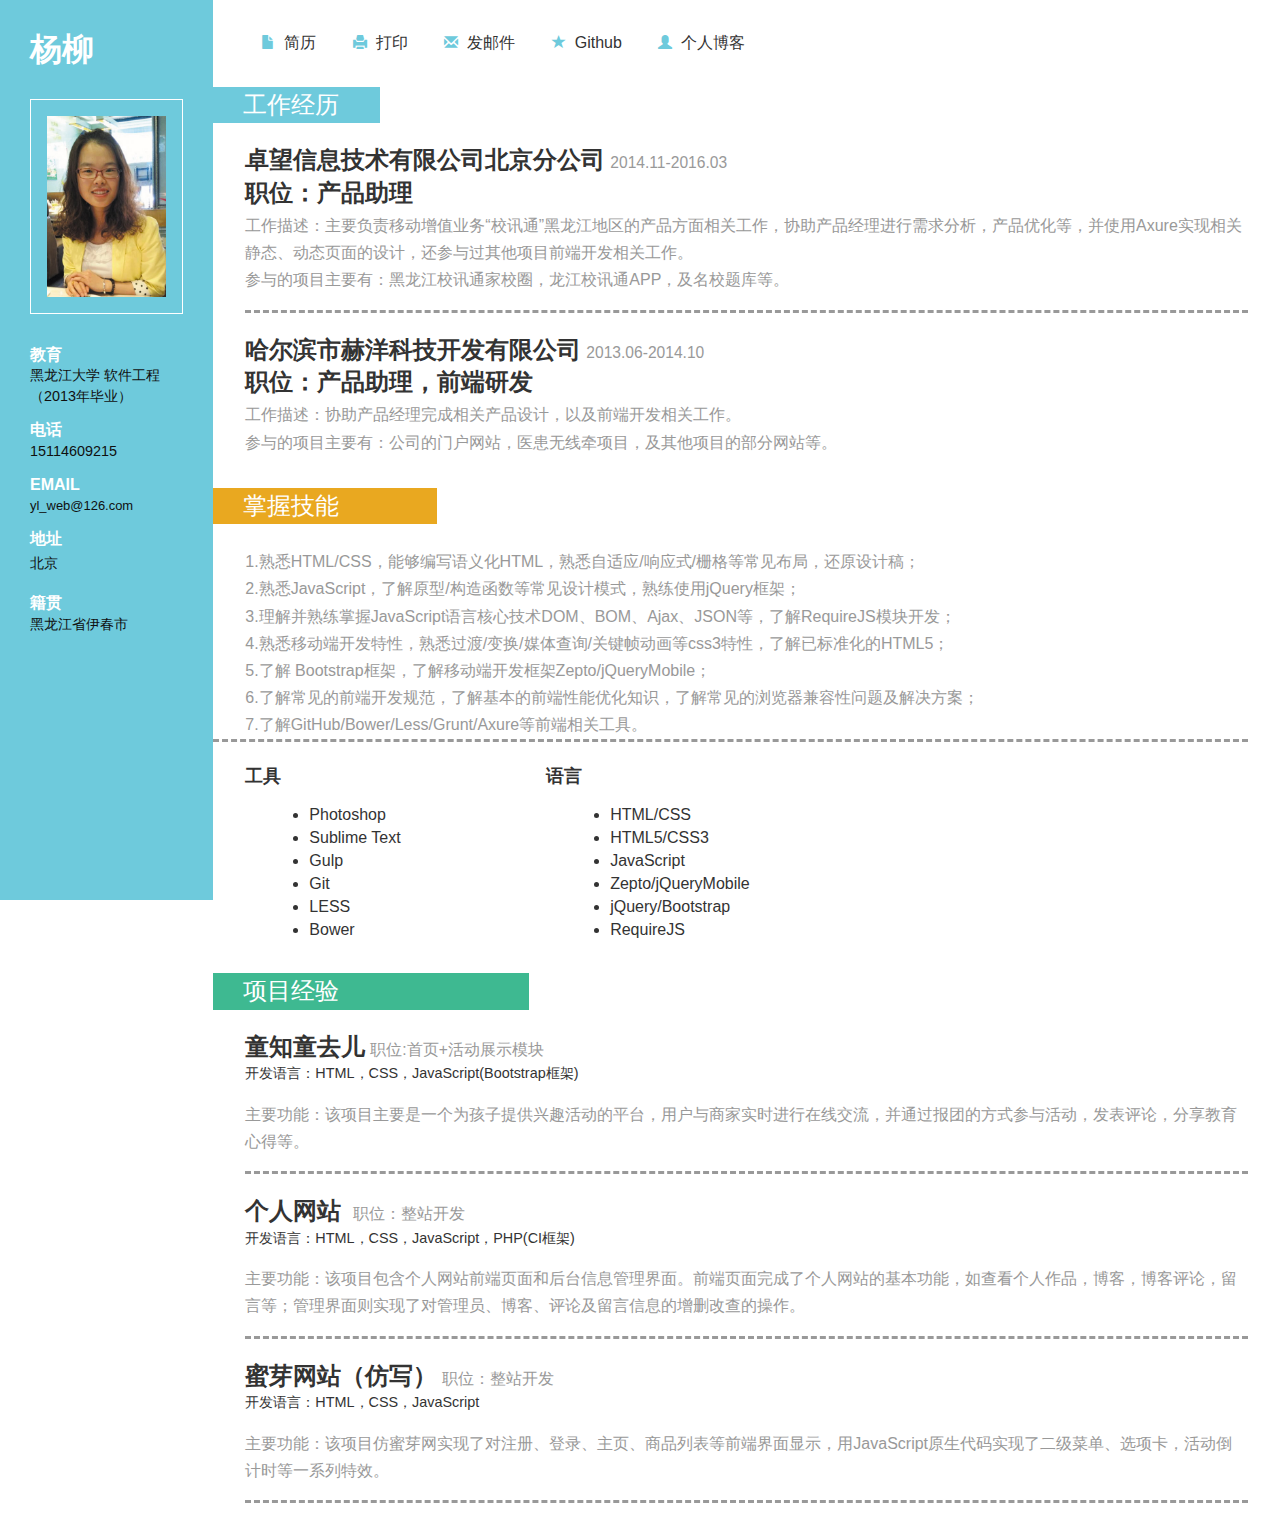
<file: index.html>
<!DOCTYPE html>
<html lang="en">
<head>
	<meta charset="UTF-8">
	<title>杨柳的简历</title>
	<meta name="viewport" content="width=device-width, initial-scale=1">
	<meta http-equiv="Content-Type" content="text/html; charset=utf-8" />
	<meta name="keywords" content="Web前端研发杨柳" />
	<link rel='stylesheet' href="css/bootstrap.css" type='text/css' />
	<link rel="stylesheet" href="fonts/font-awesome.min.css">
	<link rel="stylesheet" href="css/style.css">
	<script src="js/jquery.min.js"></script>	
</head>
<body>
	<div class="col-sm-3 col-md-2 sidebar">
		<div class="sidebar_top">
		 <h1>杨柳</h1> 
		 <img src="img/yl.jpg" alt=""/>
		</div>
		<div class="details">
			 <h3>教育</h3>
			 <p>黑龙江大学 软件工程<br>（2013年毕业）</p>
			 <h3>电话</h3>
			 <p>15114609215</p>  	 
			 <h3>EMAIL</h3>
			 <p><a href="yl_web@126.com">yl_web@126.com</a></p>
			 <address>
			 <h3>地址</h3>
			 <span>北京</span>
			 </address>
			 <h3>籍贯</h3>
			 <p>黑龙江省伊春市</p>			 
		</div>
		<div class="clearfix"></div>
	</div>		
	<div class="col-sm-9 col-sm-offset-3 col-md-10 col-md-offset-2 main">
		 <div class="content">
			 <div class="details_header">
				 <ul>
					 <li>
					 	<a href="index.html"><span class="glyphicon glyphicon-file" aria-hidden="true"></span>简历</a>
					 </li>
					 <li>
					 	<a href="#" id="print"><span class="glyphicon glyphicon-print" aria-hidden="true"></span>打印</a>
					 </li>
					 <li>
					 	<a href="email.html"><span class="glyphicon glyphicon-envelope" aria-hidden="true"></span>发邮件</a>
					 </li>					 
					 <li>
					 	<a href="https://github.com/yangliull"><span class="glyphicon glyphicon-star" aria-hidden="true"></span>Github</a>
					 </li>
					 <li>
					 	<a href="http://www.ywillow.com"><span class="glyphicon glyphicon-user" aria-hidden="true"></span>个人博客</a>
					 </li>
				 </ul>
			 </div>
			 <div id="commany" class="company">
				 <h3 class="clr1">工作经历</h3>
				 <div class="company_details">
					 <h4>卓望信息技术有限公司北京分公司<span>2014.11-2016.03</span></h4>
					 <h4>职位：产品助理</h4>
					 <p class="cmpny1">工作描述：主要负责移动增值业务“校讯通”黑龙江地区的产品方面相关工作，协助产品经理进行需求分析，产品优化等，并使用Axure实现相关静态、动态页面的设计，还参与过其他项目前端开发相关工作。<br>参与的项目主要有：黑龙江校讯通家校圈，龙江校讯通APP，及名校题库等。</p>
				 </div>
				 <div class="company_details">
					 <h4>哈尔滨市赫洋科技开发有限公司<span>2013.06-2014.10</span></h4>
					 <h4>职位：产品助理，前端研发</h4>
					 <p>工作描述：协助产品经理完成相关产品设计，以及前端开发相关工作。<br>参与的项目主要有：公司的门户网站，医患无线牵项目，及其他项目的部分网站等。</p>
				 </div>
			 </div>
			 <div id="skills" class="skills">
				 <h3 class="clr2">掌握技能</h3>
				 <div class="skill_info">
					<p>
					 	1.熟悉HTML/CSS，能够编写语义化HTML，熟悉自适应/响应式/栅格等常见布局，还原设计稿；
					</p>
				 	<p>
				 		2.熟悉JavaScript，了解原型/构造函数等常见设计模式，熟练使用jQuery框架；
				 	</p>
				 	<p>
				 		3.理解并熟练掌握JavaScript语言核心技术DOM、BOM、Ajax、JSON等，了解RequireJS模块开发；
				 	</p>
				 	<p>
				 		4.熟悉移动端开发特性，熟悉过渡/变换/媒体查询/关键帧动画等css3特性，了解已标准化的HTML5；
				 	</p>
				 	<p>
				 		5.了解 Bootstrap框架，了解移动端开发框架Zepto/jQueryMobile；
				 	</p>
				 	<p>
				 		6.了解常见的前端开发规范，了解基本的前端性能优化知识，了解常见的浏览器兼容性问题及解决方案；
				 	</p>
				 	<p>
				 		7.了解GitHub/Bower/Less/Grunt/Axure等前端相关工具。
				 	</p>
				 </div>
				 <div class="skill_list">
					 <div class="skill1">
						 <h4>工具</h4>
						 <ul>					 
							<li>Photoshop</li>
							<li>Sublime Text</li>
							<li>Gulp</li>
							<li>Git</li>
							<li>LESS</li>
							<li>Bower</li>
						 </ul>
					 </div>
					 <div class="skill2">
						 <h4>语言</h4>
						 <ul>					 
							<li>HTML/CSS</li>
							<li>HTML5/CSS3</li>
							<li>JavaScript</li>
							<li>Zepto/jQueryMobile</li>			
							<li>jQuery/Bootstrap</li>
							<li>RequireJS</li>
						 </ul>
					 </div>
					 <div class="clearfix"></div>
				 </div>
			 </div>
			 <div id="products"class="products">
				 <h3 class="clr3">项目经验</h3>
				 <div class="products_details">
					 <h4>童知童去儿<span>职位:首页+活动展示模块</span></h4>
					 <h6>开发语言：HTML，CSS，JavaScript(Bootstrap框架)</h6>			 
					 <p class="cmpny1">主要功能：该项目主要是一个为孩子提供兴趣活动的平台，用户与商家实时进行在线交流，并通过报团的方式参与活动，发表评论，分享教育心得等。</p>
				 </div>
				 <div class="products_details">
					 <h4>个人网站 <span>职位：整站开发</span></h4>
					 <h6>开发语言：HTML，CSS，JavaScript，PHP(CI框架)</h6>				 
					 <p class="cmpny1">主要功能：该项目包含个人网站前端页面和后台信息管理界面。前端页面完成了个人网站的基本功能，如查看个人作品，博客，博客评论，留言等；管理界面则实现了对管理员、博客、评论及留言信息的增删改查的操作。</p>
				 </div>
				 <div class="products_details">
					 <h4>蜜芽网站（仿写）<span>职位：整站开发</span></h4>
					 <h6>开发语言：HTML，CSS，JavaScript</h6>
					 <p class="cmpny1">主要功能：该项目仿蜜芽网实现了对注册、登录、主页、商品列表等前端界面显示，用JavaScript原生代码实现了二级菜单、选项卡，活动倒计时等一系列特效。</p>
				 </div>
			 </div>
		 </div>
		 <div id="totop">
			<i class="glyphicon glyphicon-chevron-up"></i>回到顶部
		 </div>

	</div>
	<script>
		var oPrint = document.querySelector('#print');
		oPrint.onclick = function(){
			window.print();
		};
		var oTotop = document.getElementById('totop');	
		window.onscroll=function() {
			var t = document.documentElement.scrollTop||document.body.scrollTop;
			if(t>=200) {
				oTotop.style.display = "block";
			}else {
				oTotop.style.display = "none";
			}
			oTotop.onclick = function() {
			var startTime = new Date();
			requestAnimationFrame(function f(){
				var p = (new Date()-startTime)/1000;
				document.body.scrollTop = t*(1-p);
				if(p<1) {
					requestAnimationFrame(f);
				}
			});
		}
		}

	</script>
</body>
</html>
</file>
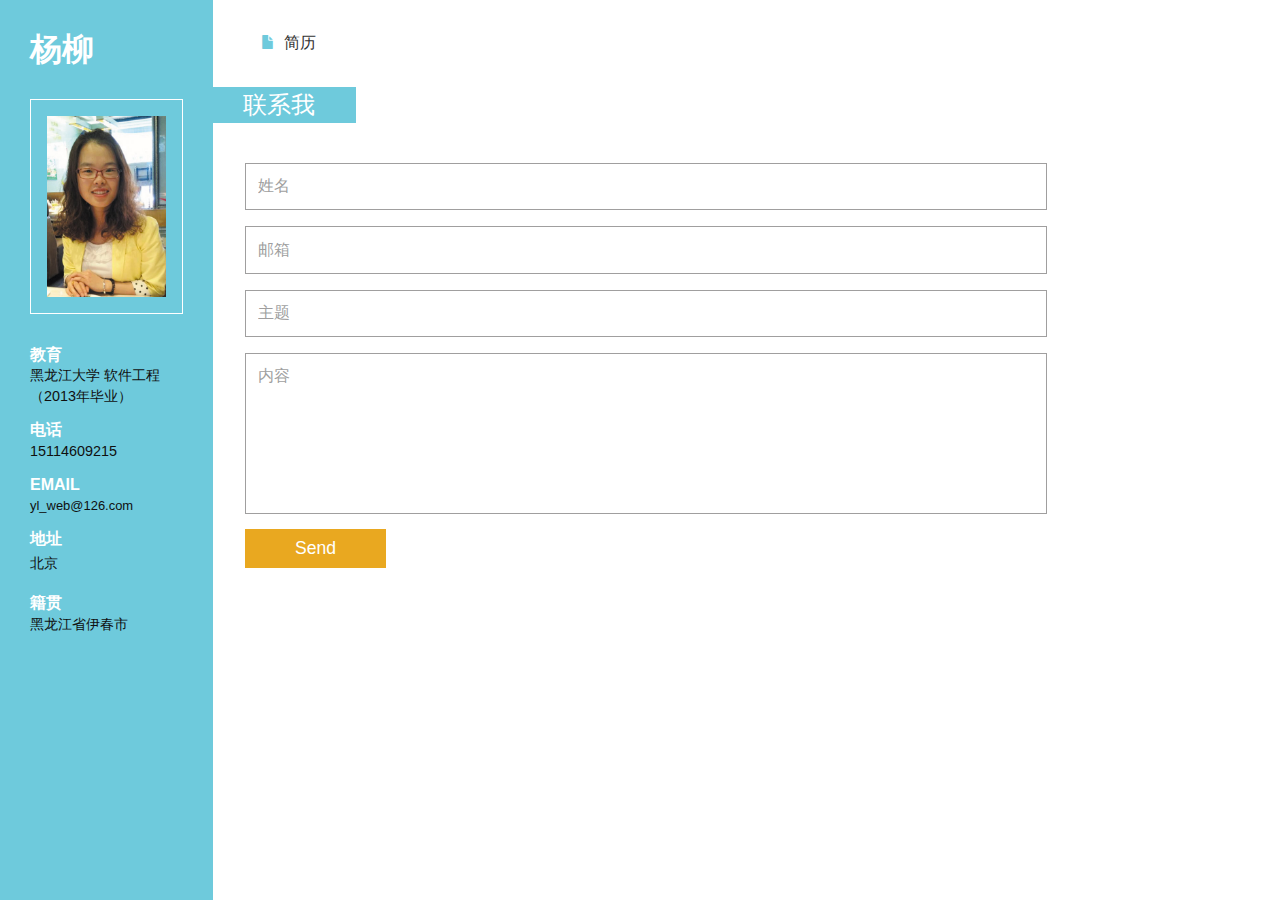
<file: email.html>
<!DOCTYPE html>
<html lang="en">
<head>
	<meta charset="UTF-8">
	<title>杨柳的简历</title>
	<meta name="viewport" content="width=device-width, initial-scale=1">
	<meta http-equiv="Content-Type" content="text/html; charset=utf-8" />
	<meta name="keywords" content="Web前端研发杨柳" />
	<link rel='stylesheet' href="css/bootstrap.css" type='text/css' />
	<link rel="stylesheet" href="css/style.css">
	<script src="js/jquery.min.js"></script>
</head>
<body>
	<div class="col-sm-3 col-md-2 sidebar">
		<div class="sidebar_top">
		 <h1>杨柳</h1> 
		 <img src="img/yl.jpg" alt=""/>
		</div>
		<div class="details">
			 <h3>教育</h3>
			 <p>黑龙江大学 软件工程<br>（2013年毕业）</p>
			 <h3>电话</h3>
			 <p>15114609215</p>  	 
			 <h3>EMAIL</h3>
			 <p><a href="yl_web@126.com">yl_web@126.com</a></p>
			 <address>
			 <h3>地址</h3>
			 <span>北京</span>
			 </address>
			 <h3>籍贯</h3>
			 <p>黑龙江省伊春市</p>			 
		</div>
		<div class="clearfix"></div>
	</div>		
<div class="col-sm-9 col-sm-offset-3 col-md-10 col-md-offset-2 main">
	 <div class="content">
		 <div class="details_header">
			 <ul>
				 <li><a href="index.html"><span class="glyphicon glyphicon-file" aria-hidden="true"></span>简历</a></li>		 			 
			 </ul>
		 </div>
		 <div class="company contact-grid">
			 <h3 class="clr1">联系我</h3>
			 <form action="mailto:yl_web@q126.com">	
					<input type="text" value="姓名" onfocus="this.value='';" onblur="if (this.value == '') {this.value ='姓名';}">					
					<input type="text" value="邮箱" onfocus="this.value='';" onblur="if (this.value == '') {this.value ='邮箱';}">
					<input type="text" name="Subject" value="主题" onfocus="this.value='';" onblur="if (this.value == '') {this.value ='主题';}">
					<textarea name="body" cols="77" rows="6" value=" " onfocus="this.value='';" onblur="if (this.value == '') {this.value = '内容';}">内容</textarea>
					<div class="send">
						<input type="submit" value="Send" >
					</div>
			 </form>
		 </div>
	 </div>
</div>
</body>
</html>
</file>
<file: css/style.css>
h4, h5, h6,h1, h2, h3 {margin: 0;}
ul, ol {margin: 0; padding:0;}
p {margin: 0;}
html, body{
	font-family: 'Ubuntu', sans-serif;
	font-size: 100%;
	background: #ffffff;
}
body a{
	transition:0.5s all;
	-webkit-transition:0.5s all;
	-moz-transition:0.5s all;
	-o-transition:0.5s all;
	-ms-transition:0.5s all;
}	
body {
  padding-top:0px;
}
a:focus {
  outline: thin dotted;
  outline: 0px auto -webkit-focus-ring-color;
  outline-offset: 0px;
  text-decoration:none;
}
/*-- 通用样式结束 --*/
/*-- sidebar开始 --*/
.sidebar{
  position: fixed;
  background: #6ecadc;
  top: 0px;
  bottom: 0;
  left: 0;
  z-index: 1000;
  display: block;
  padding: 20px;
  padding:2em 30px;
  overflow-x: hidden;
  overflow-y: auto;
}
.sidebar h1{
	font-size:2.5em;
	font-weight:700;
	margin-bottom:1em;
	color:#fff;
	font-family: 'Varela Round', sans-serif;
	
}
.sidebar img{
	border:1px solid #fff;
	padding:1em;
	width:100%;
}
.details{
	margin-top:2em;
}
.details h3{
	font-weight:600;
	font-size:1em;
	color:#fff;
}  
.details p{
	color:#101010;
	font-size:0.9em;
	margin:2px 0 1em 0;
}
.details p a{
	color:#101010;
	font-size:0.9em;
}
address h3{
	margin-bottom:5px;
}
address span{
	display:block;
	color:#101010;
	font-size:0.9em;
	line-height:1.5em;
}
/*--main开始--*/
.main{  
  padding:2em 0;
}
.content{
	margin-right:2em;
}
/*--detail开始--*/
.glyphicon {
  top:1px;
}
.glyphicon-chevron-up:before,.glyphicon-star:before,.glyphicon-user:before,.glyphicon-file:before,.glyphicon-print:before,.glyphicon-envelope:before,.glyphicon-picture:before{
  margin-right: 9px;
  font-size: 14px;
  color: #6ecadc;
}
.details_header{
	padding: 0em 1em 0 2em;
}
.details_header ul li{
	display:inline-block;
}
.details_header ul li a{
	padding:0 1em;
	color:#333;
}
.details_header ul li a:hover{
	color:#6ecadc;
}
/*--company开始--*/
.company {
	margin:2em 0;
}
.company h3{
  color: #FFF;
  padding: 5px 41px 5px 30px;
  display: inline-block;
}
.company_details,.products_details {
	padding:1.5em 0 0em 2em;
}
.company_details h4,.products_details h4{
	color:#333;
	font-weight:600;
	font-size:1.5em;
	margin-bottom:6px;
	font-family: 'Varela Round', sans-serif;
}
.company_details h4 span,.products_details h4 span{
	font-size: 0.65em;
  margin-left: 5px;
  color: #999;
  font-weight:400;
}
.company_details h6,.products_details h6{
	font-weight:400;
	margin-bottom:1.3em;
	font-size:0.9em;
}
.company_details p,.skill_info p,.products_details p{
	color:#999;
	font-weight:300;
	line-height:1.7em;
}
.cmpny1{
	border-bottom:3px dashed #999;
	padding-bottom:1em;
}
/*--skills开始--*/
.skills{
	margin:2em 0;
}
.skills h3{
  color: #FFF;
  padding: 5px 98px 5px 30px;
  display: inline-block;
}
.skill_info {
	padding:1.5em 0 0 2em;
  border-bottom:3px dashed #999;
}
.skill_list{
	padding:1.5em 0 0 2em;
}
.skill1,.skill2{
	 float:left;
	 width:30%;
}
.skill1 h4,.skill2 h4{
	color:#333;
	font-weight:600;
	margin-bottom:1em;
	display:inline-block;
}
.skill1 ul,.skill2 ul{
	padding-left:4em;
}
.skill1 ul li,.skill2 ul li{
	color:#333;
}
/*--products开始--*/
.products h3{
  background: #999;
  color: #FFF;
  padding: 5px 190px 5px 30px;
  display: inline-block;
}
h3.clr1{
	background:#6ecadc;
}
h3.clr2{
	background:#e9a820;
}
h3.clr3{
	background:#3eb991;
}
/*--contact开始--*/
.contact-grid form{
	padding:2em 0 0 2em;
}
.contact-grid input[type="text"], .contact-grid textarea {
  width: 80%;
  padding: 0.7em;
  margin: 0.5em 0;
  background: none;
  outline: none;
  border: 1px solid #A09F9F;
  font-size: 1em;
  color: #A09F9F;
  -webkit-appearance: none;
}
.send input[type="submit"] {
  width: 14%;
  font-size: 1.1em;
  background:#e9a820;
  padding: 0.4em 0.8em;
  text-align: center;
  color: #fff;
  border: none;
  outline: none;
  -webkit-appearance: none;
}
.send input[type="submit"]:hover {
  background: #6ecadc;
}
.contact-grid textarea {
  resize: none;
}
.map{
	padding:2em 0 0 2em;
}
.map iframe {
  width: 100%;
  height: 350px;
  border: none;
}
#totop{
    position: fixed;
    display: none;
    bottom: 1%;
    right: 3%;
    cursor: pointer;
}
/*--responsive--*/
@media (max-width: 1366px){
.sidebar h1 {
  font-size: 2em;
  }
}
@media (max-width: 1024px){
.sidebar {
  padding: 2em 17px;
  width:20%;
}
.sidebar h1 {
  font-size: 1.6em;
}
.main {
  margin-left: 19.666667%;
  width: 80%;
}
}
@media (max-width: 768px){
.sidebar {
  width: 22%;
}
.main {
  margin-left: 21.666667%;
  width: 78%;
}
.sidebar h1 {
  font-size: 1.4em;
}
.sidebar img {
  padding: 0.5em;
  width: 89%;
}
.details_header {
  padding: 0em 1em 0 1em;
}
.details_header ul li a {
  padding: 0 1em;
  font-size: 0.9em;
}
.company h3,.skills h3,.products h3{
  font-size: 1.2em;
}
.company_details h4, .products_details h4 {
  font-size: 1.1em;
}
.company_details h6, .products_details h6 {
  font-size: 0.8em;
}
.company_details p, .skill_info p, .products_details p {
  font-size: 0.8em;
}
.cmpny1 {
  padding-bottom: 1.5em;
}
.skill1, .skill2 {
  float: left;
  width: 50%;
}
.skill1 ul li,.skill2 ul li{
	font-size:0.85em;
}
.skill1 h4, .skill2 h4 {
  font-size: 1em;
}
.skill_list {
  padding: 0.7em 0 0 2em;
}
.details p {
  font-size: 0.75em;
}
address span {
  font-size: 0.8em;
}
.contact-grid input[type="text"], .contact-grid textarea {
  width: 100%;
  font-size: 0.8em;
}
.send input[type="submit"] {
  width: 20%;
  font-size:0.85em;
}
}
@media (max-width: 736px){
.sidebar {
  position: relative;
  width: 100%;
}
.main {
  margin-left: 0;
  width: 100%;
}
.sidebar_top{
	width:30%;
	float:left;
	margin-right:5%;
}
.details{
	width:30%;
	float:right;
}
}
@media (max-width: 640px){
.sidebar {
  width: 100%;
}
.main {
  margin-left: 0;
  width: 100%;
}
.sidebar_top{
	width:30%;
	float:left;
	margin-right:5%;
}
.details{
	width:30%;
	float:right;
}
.sidebar img{
	width:100%;
}
.details p {
  font-size: 0.9em;
  margin: 5px 0 1em 0;
}
.details h3 {
  font-size: 0.9em;
}
}
@media (max-width: 600px){
address {
  margin-bottom:0px;
}
.sidebar_top {
  width: 32%;
}
.sidebar img {
  width: 85%;
}
}
@media (max-width: 568px){
.details_header ul li a {
  padding: 0 0.5em;
  font-size: 0.9em;
}
}
@media (max-width: 480px){
.content {
  margin-right: 2em;
}
.glyphicon-save:before, .glyphicon-print:before, .glyphicon-envelope:before, .glyphicon-picture:before {
  margin-right: 6px;
  font-size: 12px;
}
.details_header ul li a {
  padding: 0 0.5em;
  font-size: 0.85em;
}
.details {
  width: 36%;
}
.sidebar h1 {
  font-size: 1.3em;
}
.sidebar_top {
  width: 38%;
}
address {
  margin-bottom: 0px;
}
.copywrite{
	padding-left:1em;
}
.map iframe {
  height: 246px;
}
}
@media (max-width: 414px){
.sidebar_top {
  width: 45%;
}
.sidebar img {
  width: 91%;
}
.details {
  width: 42%;
}
.details_header {
  padding: 0em 0em 0 1em;
}
.details_header ul li a {
  padding: 0 0.3em;
  font-size: 0.75em;
}
.skill1 ul, .skill2 ul {
  padding-left: 3em;
}
}
@media (max-width: 384px){
.sidebar h1 {
  font-size: 1.2em;
}
.details {
  width: 45%;
}
.details_header ul {
  text-align: center;
}
.details_header ul li a {
  padding: 0 1em;
  font-size: 0.75em;
}
.main {
  padding: 1em 0 2em 0;
}
.company_details, .products_details,.skill_info  {
  padding: 1em 0 0em 1em;

}
.company h3 {
  padding: 5px 41px 5px 16px;
}
.company_details h4, .products_details h4 {
  font-size: 0.9em;
}
.company_details h6, .products_details h6 {
  font-size: 0.6em;
}
.company {
  margin: 1em 0;
}
.skills {
  margin: 1em 0;
}
.company h3, .skills h3, .products h3 {
  font-size: 1em;
}
.skills h3 {
  padding: 5px 98px 5px 16px;
}
.skill1 ul, .skill2 ul {
  padding-left: 2em;
}
.skill1 ul li, .skill2 ul li {
  font-size: 0.75em;
}
.skill_list {
  padding: 0.5em 0 0 1.5em;
}
.products h3 {
  padding: 5px 190px 5px 16px;
}
.copywrite p{
	font-size:0.7em;
}
}
@media (max-width: 375px){
.sidebar h1 {
  font-size: 1em;
}
.sidebar img {
  width: 70%;
}
.details h3 {
  font-size: 0.8em;
}
.details p {
  font-size: 0.75em;
  margin: 5px 0 0.5em 0;
}
address span {
  font-size: 0.7em;
}
.sidebar {
  padding: 1.5em 17px 1em 17px;
}
.details_header {
  padding: 0em 0em 0 1em;
  text-align: center;
}
.details_header ul li a {
  line-height: 2em;
}
}
@media (max-width: 320px){
.sidebar_top {
  width: 50%;
}
.sidebar img {
  width: 80%;
}
.details h3 {
  font-size: 0.7em;
}
.content {
  margin-right: 1em;
}
.details_header ul li a {
  padding: 0 0.5em;
  font-size: 0.75em;
}
.skill1 h4, .skill2 h4 {
  font-size: 0.85em;
}
.skill1 ul, .skill2 ul {
  padding-left: 1.5em;
}
}
@media print {
  body { color: red; background: #0ff; } 
}
</file>
